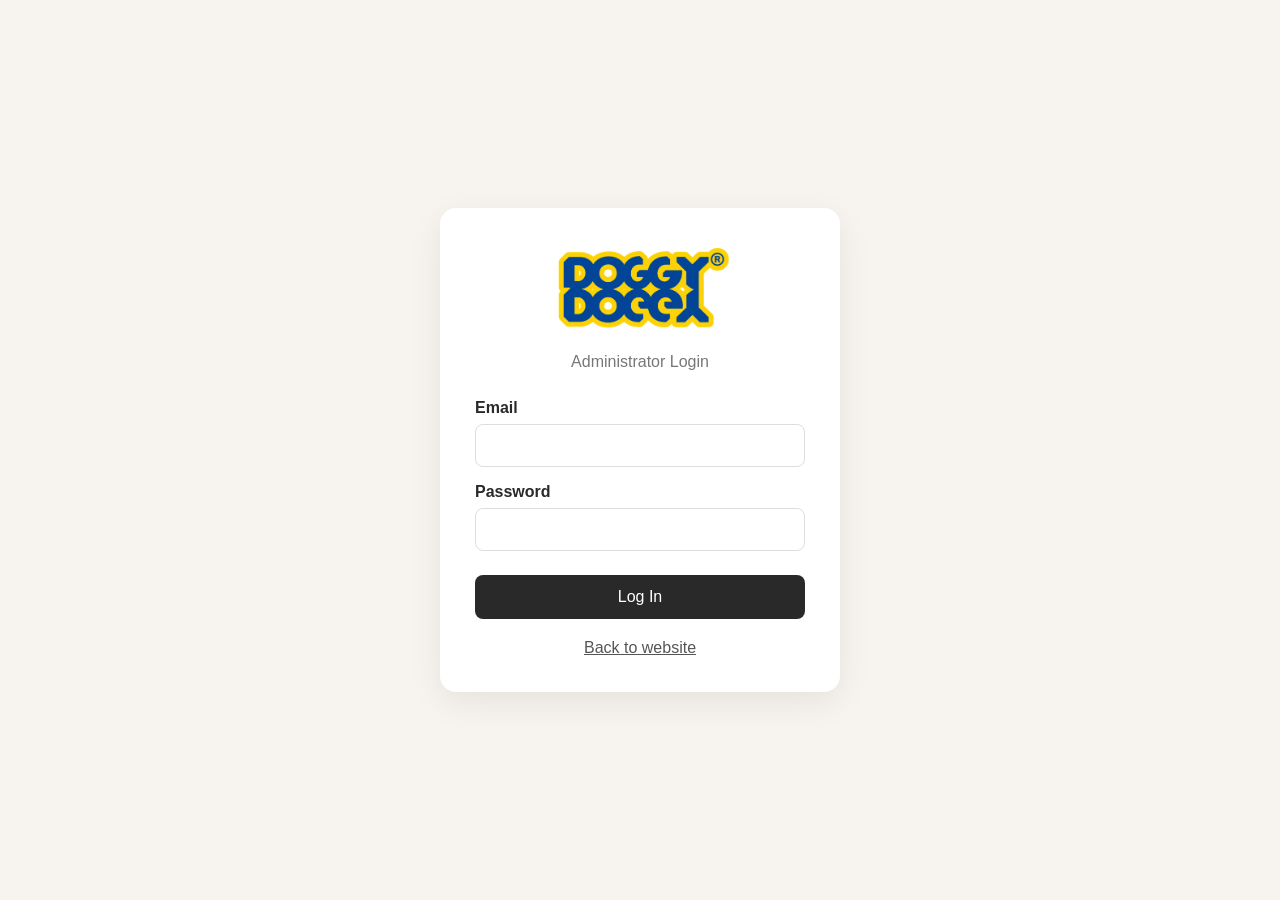
<file: login.html>
<!DOCTYPE html>
<html lang="en">
<head>
  <meta charset="UTF-8">
  <meta name="viewport" content="width=device-width, initial-scale=1.0">
  <title>Doggy Doggy | Admin Login</title>


  <style>
.login-logo {
  display: flex;
  justify-content: center;
  align-items: center;
  width: 100%;
  margin: 0 0 20px;
}

.login-logo img {
  display: block;
  width: 180px;
  height: auto;
  max-width: 100%;
  object-fit: contain;
}
    * {
      box-sizing: border-box;
    }

    body {
      margin: 0;
      min-height: 100vh;
      display: grid;
      place-items: center;
      padding: 20px;
      background: #f7f4ef;
      font-family: Arial, sans-serif;
      color: #292929;
    }

    .login-card {
      width: 100%;
      max-width: 400px;
      padding: 35px;
      background: white;
      border-radius: 16px;
      box-shadow: 0 10px 35px #00000012;
    }

    h1 {
      margin: 0 0 8px;
      text-align: center;
    }

    .subtitle {
      text-align: center;
      color: #777;
      margin-bottom: 28px;
    }

    label {
      display: block;
      margin: 16px 0 7px;
      font-weight: bold;
    }

    input {
      width: 100%;
      padding: 12px;
      border: 1px solid #ddd;
      border-radius: 8px;
      font-size: 15px;
    }

    button {
      width: 100%;
      margin-top: 24px;
      padding: 13px;
      border: none;
      border-radius: 8px;
      background: #292929;
      color: white;
      font-size: 16px;
      cursor: pointer;
    }

    button:disabled {
      opacity: 0.6;
      cursor: wait;
    }

    #message {
      margin-top: 16px;
      font-size: 14px;
      text-align: center;
    }

    a {
      display: block;
      margin-top: 20px;
      text-align: center;
      color: #555;
    }
  </style>
</head>
<body>
  <main class="login-card">
<div class="login-logo">
  <img src="./images/doggy-logo2.png" alt="Doggy Doggy Logo">
</div>
    <p class="subtitle">Administrator Login</p>

    <form id="login-form">
      <label for="email">Email</label>
      <input
        id="email"
        type="email"
        autocomplete="username"
        required
      >

      <label for="password">Password</label>
      <input
        id="password"
        type="password"
        autocomplete="current-password"
        required
      >

      <button id="login-button" type="submit">Log In</button>
      <p id="message" role="status"></p>
    </form>

    <a href="index.html">Back to website</a>
  </main>

  <script src="login.js"></script>
</body>
</html>
</file>
